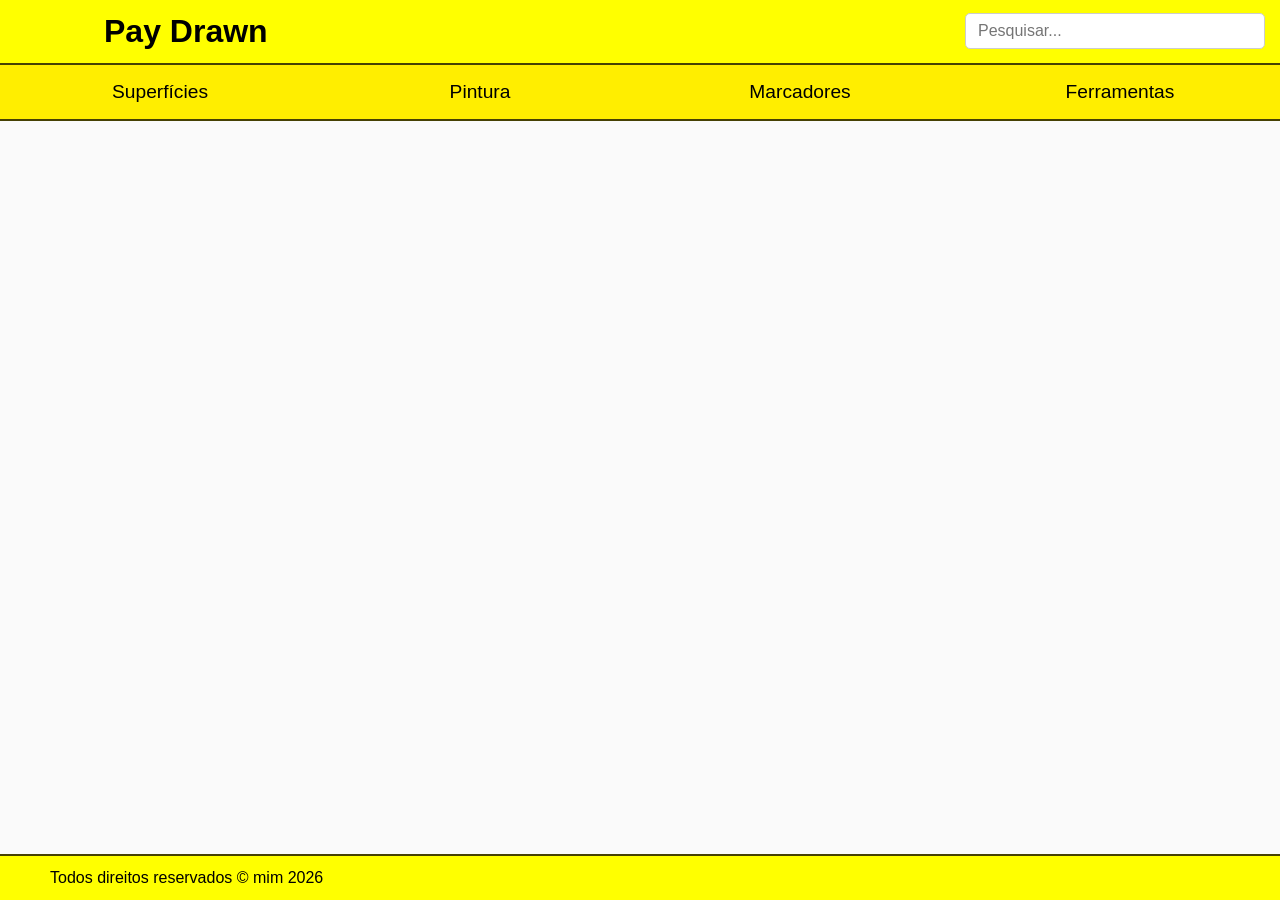
<file: index.html>
<!DOCTYPE html>
<html lang="pt-BR">
<head>
    <meta charset="UTF-8">
    <meta name="viewport" content="width=device-width, initial-scale=1.0">
    <title>Pay Drawn</title>
    <link rel="stylesheet" href="indexstl.css">
</head>
<body>
    <header>
        <div class="topo">
            <h1>Pay Drawn</h1>

            <div class="caixa">
             <input type="text" placeholder="Pesquisar...">
             <i class="fa-solid fa-magnifying-glass"></i>
            </div>
        </div>

        <nav>
            <ul>
                <li><a href="Superficies.html">Superfícies</a></li>
                <li><a href="Pintura.html">Pintura</a></li>
                <li><a href="Marcadores.html">Marcadores</a></li>
                <li><a href="Ferramentas.html">Ferramentas</a></li>
            </ul>
        </nav>
    </header>

    <main>

        
        <section class="item-destaque">
    <div class="item-imagem">
        <img src="papel-canson.jpg" alt="Bloco de papel para desenho Canson 200g">
    </div>
    <div class="item-texto">
        <h2>Bloco de Papel Canson</h2>
        <p>De R$ 45,90 por <strong>R$ 34,40</strong> — Aproveite 25% de desconto</p>
    </div>
    <button type="button" class="btn-comprar">Comprar</button>
</section>

<section class="item-destaque">
    <div class="item-imagem">
        <img src="tela-algodao.png" alt="Tela de pintura em algodão esticada em chassi">
    </div>
    <div class="item-texto">
        <h2>Tela de Pintura em Algodão</h2>
        <p>De R$ 68,00 por <strong>R$ 47,60</strong> — Oferta relâmpago com 30%</p>
    </div>
    <button type="button" class="btn-comprar">Comprar</button>
</section>

<section class="item-destaque">
    <div class="item-imagem">
        <img src="sketchbook-a4.png" alt="Caderno sketchbook aberto com folhas lisas">
    </div>
    <div class="item-texto">
        <h2>Caderno Sketchbook Capa Dura A4</h2>
        <p>De R$ 59,90 por <strong>R$ 50,90</strong> — Garanta já com 15% de desconto</p>
    </div>
    <button type="button" class="btn-comprar">Comprar</button>          
</section>

<section class="item-destaque">
    <div class="item-imagem">
        <img src="papel-kraft.png" alt="Folhas de papel kraft marrom para desenho">
    </div>
    <div class="item-texto">
        <h2>Bloco Papel Kraft</h2>
        <p>De R$ 32,00 por <strong>R$ 19,20</strong> — Promoção de 40%</p>
    </div>
    <button type="button" class="btn-comprar">Comprar</button>
</section>
</section>

<section class="item-destaque">
    <div class="item-imagem">
        <img src="papel-vegetal.png" alt="Bloco de papel vegetal translúcido tamanho A3">
    </div>
    <div class="item-texto">
        <h2>Papel Vegetal Translúcido A3</h2>
        <p>De R$ 38,50 por <strong>R$ 30,80</strong> — Leve agora com 20% de desconto</p>
    </div>
    <button type="button" class="btn-comprar">Comprar</button>
</section>

        <section class="item-destaque">
        <div class="item-imagem">
            <img src="cadernos.jpg" alt="Descrição da imagem">
        </div>
        <div class="item-texto">
            <h2>Caderno Capa Dura</h2>
            <p>De R$ 29,90 por <strong>R$ 23,90</strong> — Garanta já com 20% de desconto</p>
        </div>
        <button type="button" class="btn-comprar">Comprar</button>
    </section>

    <section class="item-destaque">
    <div class="item-imagem">
        <img src="tinta-acrilica.png" alt="Kit de tubos de tinta acrílica profissional">
    </div>
    <div class="item-texto">
        <h2>Kit Tinta Acrílica 12 Cores (20ml)</h2>
        <p>De R$ 74,90 por <strong>R$ 56,15</strong> — Aproveite 25% de desconto</p>
    </div>
    <button type="button" class="btn-comprar">Comprar</button>
</section>

<section class="item-destaque">
    <div class="item-imagem">
        <img src="estojo-aquarela.png" alt="Estojo metálico de aquarela em pastilhas com pincel">
    </div>
    <div class="item-texto">
        <h2>Estojo de Aquarela em Pastilha 24 Cores</h2>
        <p>De R$ 119,00 por <strong>R$ 83,30</strong> — Oferta relâmpago com 30%</p>
    </div>
    <button type="button" class="btn-comprar">Comprar</button>
</section>

<section class="item-destaque">
    <div class="item-imagem">
        <img src="kit-pinceis.png" alt="Conjunto de pincéis artísticos de cerdas macias">
    </div>
    <div class="item-texto">
        <h2>Kit 10 Pincéis Artísticos Cerdas Sintéticas</h2>
        <p>De R$ 49,90 por <strong>R$ 42,40</strong> — Garanta já com 15% de desconto</p>
    </div>
    <button type="button" class="btn-comprar">Comprar</button>
</section>

<section class="item-destaque">
    <div class="item-imagem">
        <img src="tinta-oleo.png" alt="Tubos de tinta a óleo para pintura em tela">
    </div>
    <div class="item-texto">
        <h2>Conjunto Tinta a Óleo Clássica 10 Cores</h2>
        <p>De R$ 135,00 por <strong>R$ 81,00</strong> — Super promoção de 40%</p>
    </div>
    <button type="button" class="btn-comprar">Comprar</button>
</section>

<section class="item-destaque">
    <div class="item-imagem">
        <img src="espatulas.png" alt="Godê de madeira e espátulas metálicas para pintura">
    </div>
    <div class="item-texto">
        <h2>Kit 5 Espátulas</h2>
        <p>De R$ 62,50 por <strong>R$ 50,00</strong> — Leve agora com 20% de desconto</p>
    </div>
    <button type="button" class="btn-comprar">Comprar</button>
</section>

    <section class="item-destaque">
    <div class="item-imagem">
        <img src="lapis-grafite.png" alt="Conjunto de lápis grafite graduados para desenho técnico e artístico">
    </div>
    <div class="item-texto">
        <h2>Lápis Grafite Profissional</h2>
        <p>De R$ 48,00 por <strong>R$ 36,00</strong> — Aproveite 25% de desconto</p>
    </div>
    <button type="button" class="btn-comprar">Comprar</button>
</section>

<section class="item-destaque">
    <div class="item-imagem">
        <img src="lapis-de-cor.png" alt="Lata com lápis de cor profissionais de mina macia">
    </div>
    <div class="item-texto">
        <h2>Estojo Lápis de Cor</h2>
        <p>De R$ 115,00 por <strong>R$ 80,50</strong> — Oferta relâmpago com 30%</p>
    </div>
    <button type="button" class="btn-comprar">Comprar</button>
</section>

<section class="item-destaque">
    <div class="item-imagem">
        <img src="lapis-carvao.png" alt="Conjunto de lápis carvão seco e integral para sombreamento">
    </div>
    <div class="item-texto">
        <h2>Lápis Carvão Artístico</h2>
        <p>De R$ 39,90 por <strong>R$ 31,90</strong> — Garanta já com 20% de desconto</p>
    </div>
    <button type="button" class="btn-comprar">Comprar</button>
</section>

<section class="item-destaque">
    <div class="item-imagem">
        <img src="caneta-tinteiro.png" alt="Caneta tinteiro clássica para caligrafia e desenho artístico">
    </div>
    <div class="item-texto">
        <h2>Caneta Tinteiro Clássica Ponta Fina + Refil</h2>
        <p>De R$ 84,00 por <strong>R$ 54,60</strong> — Super promoção de 35% OFF</p>
    </div>
    <button type="button" class="btn-comprar">Comprar</button>
</section>

<section class="item-destaque">
    <div class="item-imagem">
        <img src="caneta-gel-branca.png" alt="Kit de canetas gel branca, dourada e prateada para detalhes">
    </div>
    <div class="item-texto">
        <h2>Canetas Gel Branca</h2>
        <p>De R$ 29,90 por <strong>R$ 25,40</strong> — Leve agora com 15% de desconto</p>
    </div>
    <button type="button" class="btn-comprar">Comprar</button>
</section>    
    <section class="item-destaque">
    <div class="item-imagem">
        <img src="cavalete-madeira.png" alt="Cavalete de pintura em madeira de pinus ajustável">
    </div>
    <div class="item-texto">
        <h2>Cavalete de Estúdio</h2>
        <p>De R$ 189,90 por <strong>R$ 132,90</strong> — Aproveite 30% de desconto</p>
    </div>
    <button type="button" class="btn-comprar">Comprar</button>
</section>

<section class="item-destaque">
    <div class="item-imagem">
        <img src="kit-esfuminhos.png" alt="Conjunto de esfuminhos de papel e limpa-tipos para desenho">
    </div>
    <div class="item-texto">
        <h2>Borracha Limpa-Tipos</h2>
        <p>De R$ 28,00 por <strong>R$ 22,40</strong> — Oferta relâmpago com 20%</p>
    </div>
    <button type="button" class="btn-comprar">Comprar</button>
</section>

<section class="item-destaque">
    <div class="item-imagem">
        <img src="mesa-de-luz.png" alt="Prancheta mesa de luz LED ultrafina tamanho A4">
    </div>
    <div class="item-texto">
        <h2>Prancheta Mesa de Luz LED Ultrafina A4</h2>
        <p>De R$ 125,00 por <strong>R$ 81,25</strong> — Garanta já com 35% de desconto</p>
    </div>
    <button type="button" class="btn-comprar">Comprar</button>
</section>

<section class="item-destaque">
    <div class="item-imagem">
        <img src="manequim-articulado.png" alt="Manequim de madeira articulado para estudo de anatomia">
    </div>
    <div class="item-texto">
        <h2>Manequim Articulado em Madeira</h2>
        <p>De R$ 56,00 por <strong>R$ 42,00</strong> — Super promoção de 25%</p>
    </div>
    <button type="button" class="btn-comprar">Comprar</button>
</section>

<section class="item-destaque">
    <div class="item-imagem">
        <img src="ferramentas-escultura.png" alt="Conjunto de estecas e ferramentas para escultura em argila">
    </div>
    <div class="item-texto">
        <h2> Estecas para Escultura</h2>
        <p>De R$ 49,90 por <strong>R$ 42,40</strong> — Leve agora com 15% de desconto</p>
    </div>
    <button type="button" class="btn-comprar">Comprar</button>
</section>
    </main>

    <footer>
        <p>Todos direitos reservados © mim 2026</p>
    </footer>
    <script src="script.js"></script>
</body>
</html>
</file>
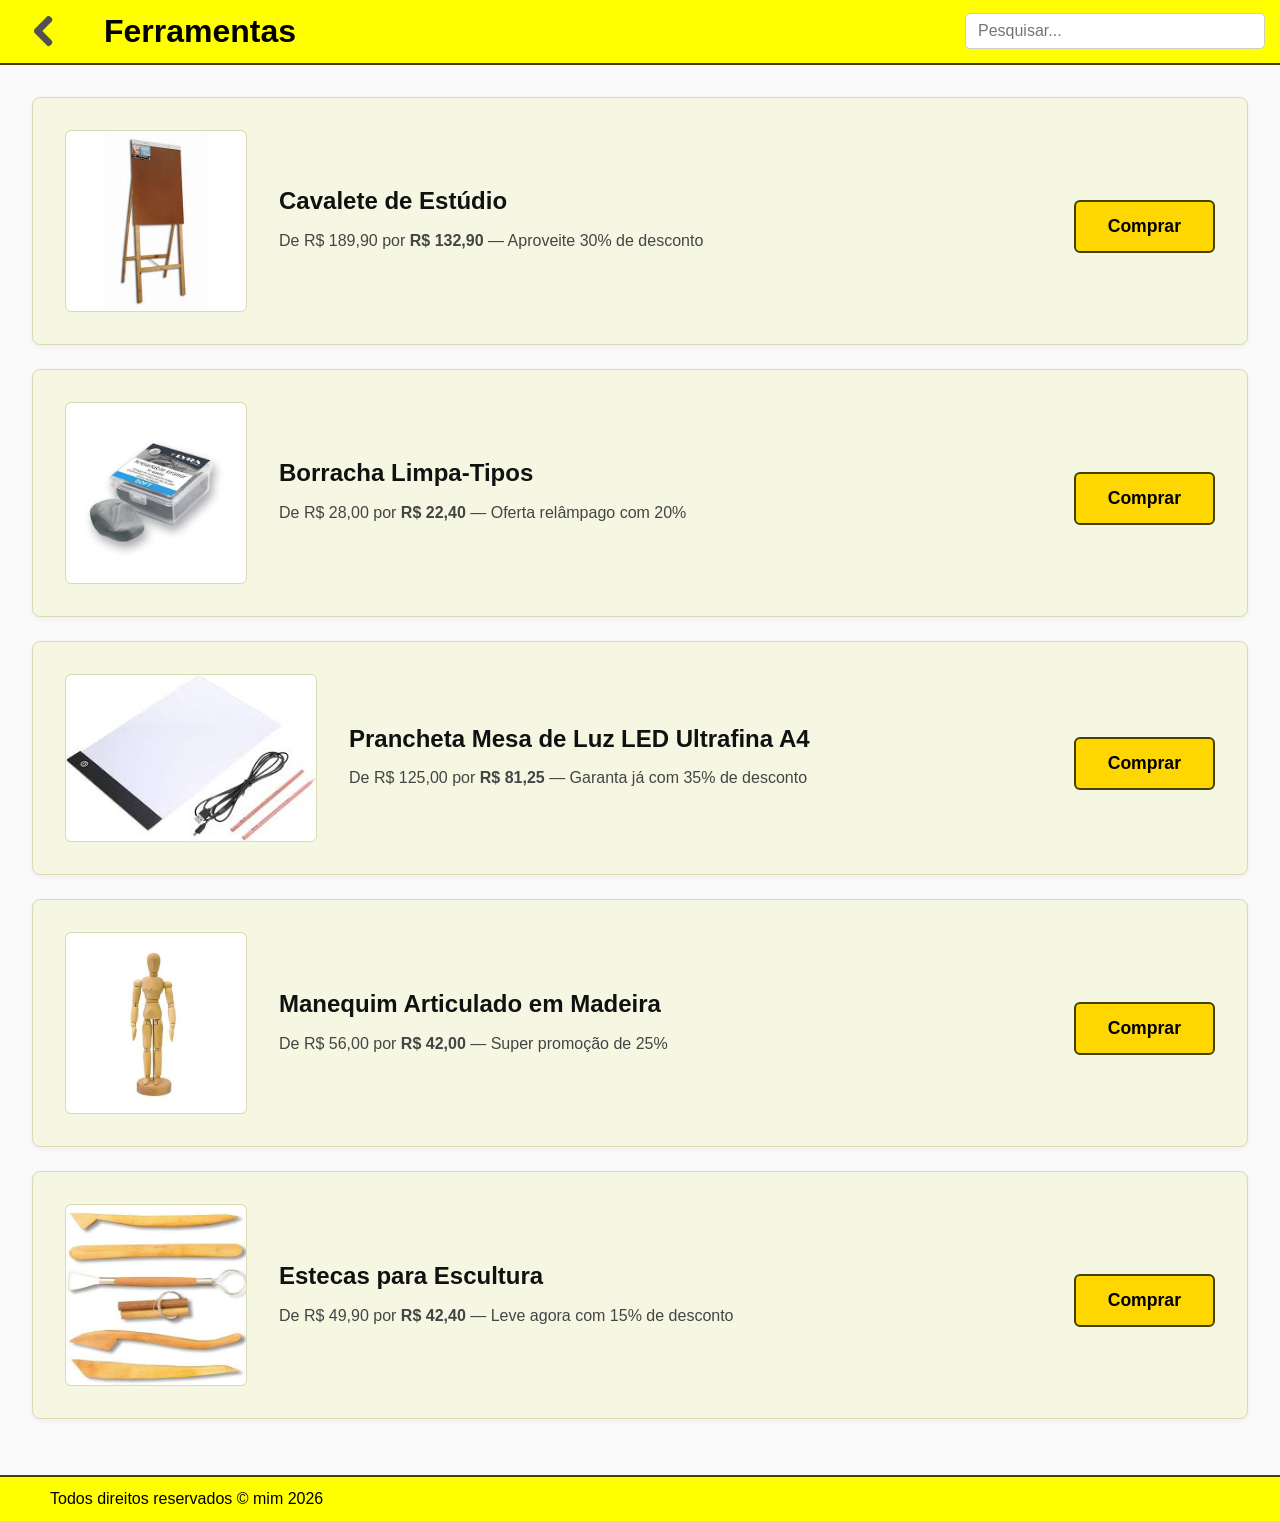
<file: Ferramentas.html>
<!DOCTYPE html>
<html lang="pt-BR">
<head>
    <meta charset="UTF-8">
    <meta name="viewport" content="width=device-width, initial-scale=1.0">
    <title>Ferramentas</title>
    <link rel="stylesheet" href="style.css">
</head>
<body>
    <header>
        <div class="topo">
            <a href="index.html" class="seta">
                <img src="left arrow.png" alt="Seta Esquerda" width="70" height="40">
            </a>
            
            <h1>Ferramentas</h1>
            
            <div class="caixa">
                <input type="text" placeholder="Pesquisar...">
                <i class="fa-solid fa-magnifying-glass"></i>
            </div>
        </div>
    </header>

    <main>

        <section class="item-destaque">
    <div class="item-imagem">
        <img src="cavalete-madeira.png" alt="Cavalete de pintura em madeira de pinus ajustável">
    </div>
    <div class="item-texto">
        <h2>Cavalete de Estúdio</h2>
        <p>De R$ 189,90 por <strong>R$ 132,90</strong> — Aproveite 30% de desconto</p>
    </div>
    <button type="button" class="btn-comprar">Comprar</button>
</section>

<section class="item-destaque">
    <div class="item-imagem">
        <img src="kit-esfuminhos.png" alt="Conjunto de esfuminhos de papel e limpa-tipos para desenho">
    </div>
    <div class="item-texto">
        <h2>Borracha Limpa-Tipos</h2>
        <p>De R$ 28,00 por <strong>R$ 22,40</strong> — Oferta relâmpago com 20%</p>
    </div>
    <button type="button" class="btn-comprar">Comprar</button>
</section>

<section class="item-destaque">
    <div class="item-imagem">
        <img src="mesa-de-luz.png" alt="Prancheta mesa de luz LED ultrafina tamanho A4">
    </div>
    <div class="item-texto">
        <h2>Prancheta Mesa de Luz LED Ultrafina A4</h2>
        <p>De R$ 125,00 por <strong>R$ 81,25</strong> — Garanta já com 35% de desconto</p>
    </div>
    <button type="button" class="btn-comprar">Comprar</button>
</section>

<section class="item-destaque">
    <div class="item-imagem">
        <img src="manequim-articulado.png" alt="Manequim de madeira articulado para estudo de anatomia">
    </div>
    <div class="item-texto">
        <h2>Manequim Articulado em Madeira</h2>
        <p>De R$ 56,00 por <strong>R$ 42,00</strong> — Super promoção de 25%</p>
    </div>
    <button type="button" class="btn-comprar">Comprar</button>
</section>

<section class="item-destaque">
    <div class="item-imagem">
        <img src="ferramentas-escultura.png" alt="Conjunto de estecas e ferramentas para escultura em argila">
    </div>
    <div class="item-texto">
        <h2> Estecas para Escultura</h2>
        <p>De R$ 49,90 por <strong>R$ 42,40</strong> — Leve agora com 15% de desconto</p>
    </div>
    <button type="button" class="btn-comprar">Comprar</button>
</section>

    </main>

    <footer>
        <p>Todos direitos reservados © mim 2026</p>
    </footer>
    <script src="script.js"></script>
</body>
</html>
</file>
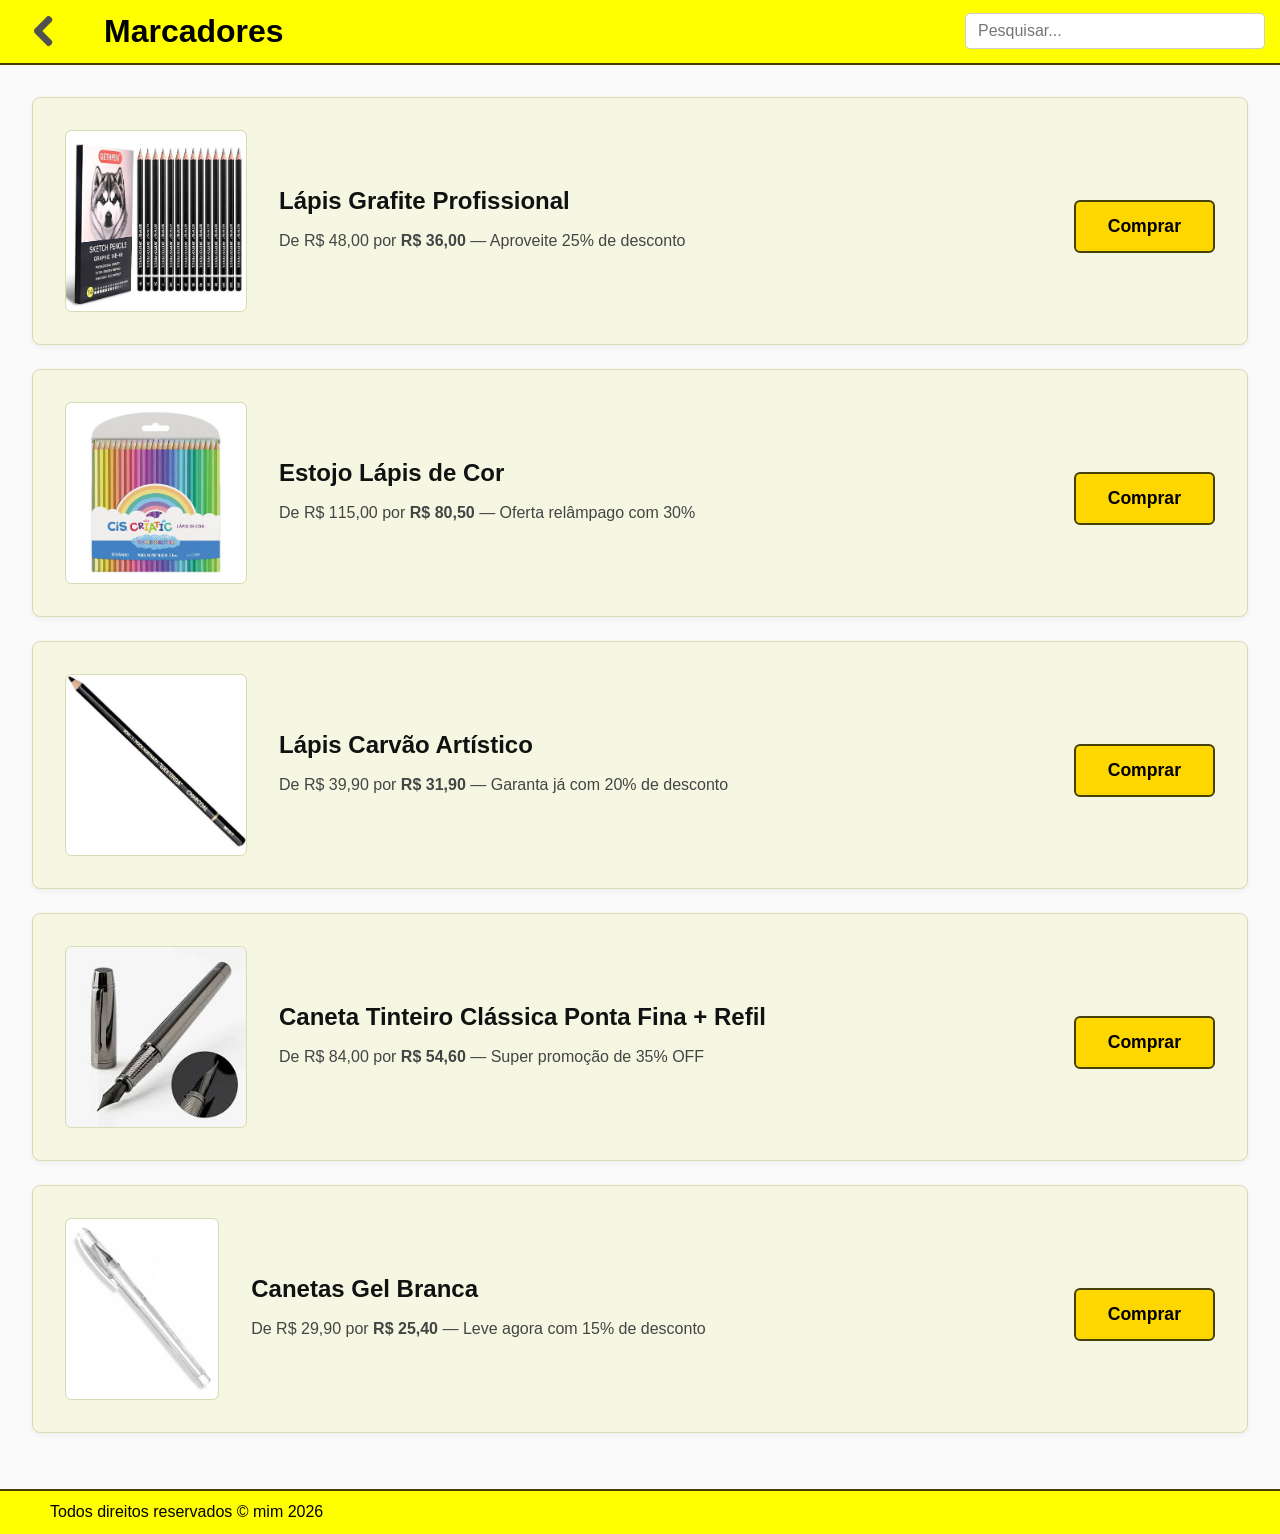
<file: Marcadores.html>
<!DOCTYPE html>
<html lang="pt-BR">
<head>
    <meta charset="UTF-8">
    <meta name="viewport" content="width=device-width, initial-scale=1.0">
    <title>Marcadores</title>
    <link rel="stylesheet" href="style.css">
</head>
<body>
    <header>
        <div class="topo">
            <a href="index.html" class="seta">
                <img src="left arrow.png" alt="Seta Esquerda" width="70" height="40">
            </a>
            
            <h1>Marcadores</h1>
            
            <div class="caixa">
                <input type="text" placeholder="Pesquisar...">
                <i class="fa-solid fa-magnifying-glass"></i>
            </div>
        </div>
    </header>

    <main>

        <section class="item-destaque">
    <div class="item-imagem">
        <img src="lapis-grafite.png" alt="Conjunto de lápis grafite graduados para desenho técnico e artístico">
    </div>
    <div class="item-texto">
        <h2>Lápis Grafite Profissional</h2>
        <p>De R$ 48,00 por <strong>R$ 36,00</strong> — Aproveite 25% de desconto</p>
    </div>
     <button type="button" class="btn-comprar">Comprar</button>
</section>

<section class="item-destaque">
    <div class="item-imagem">
        <img src="lapis-de-cor.png" alt="Lata com lápis de cor profissionais de mina macia">
    </div>
    <div class="item-texto">
        <h2>Estojo Lápis de Cor</h2>
        <p>De R$ 115,00 por <strong>R$ 80,50</strong> — Oferta relâmpago com 30%</p>
    </div>
     <button type="button" class="btn-comprar">Comprar</button>
</section>

<section class="item-destaque">
    <div class="item-imagem">
        <img src="lapis-carvao.png" alt="Conjunto de lápis carvão seco e integral para sombreamento">
    </div>
    <div class="item-texto">
        <h2>Lápis Carvão Artístico</h2>
        <p>De R$ 39,90 por <strong>R$ 31,90</strong> — Garanta já com 20% de desconto</p>
    </div>
     <button type="button" class="btn-comprar">Comprar</button>
</section>

<section class="item-destaque">
    <div class="item-imagem">
        <img src="caneta-tinteiro.png" alt="Caneta tinteiro clássica para caligrafia e desenho artístico">
    </div>
    <div class="item-texto">
        <h2>Caneta Tinteiro Clássica Ponta Fina + Refil</h2>
        <p>De R$ 84,00 por <strong>R$ 54,60</strong> — Super promoção de 35% OFF</p>
    </div>
     <button type="button" class="btn-comprar">Comprar</button>
</section>

<section class="item-destaque">
    <div class="item-imagem">
        <img src="caneta-gel-branca.png" alt="Kit de canetas gel branca, dourada e prateada para detalhes">
    </div>
    <div class="item-texto">
        <h2>Canetas Gel Branca</h2>
        <p>De R$ 29,90 por <strong>R$ 25,40</strong> — Leve agora com 15% de desconto</p>
    </div>
     <button type="button" class="btn-comprar">Comprar</button>
</section>

    </main>

    <footer>
        <p>Todos direitos reservados © mim 2026</p>
    </footer>
    <script src="script.js"></script>
</body>
</html>
</file>
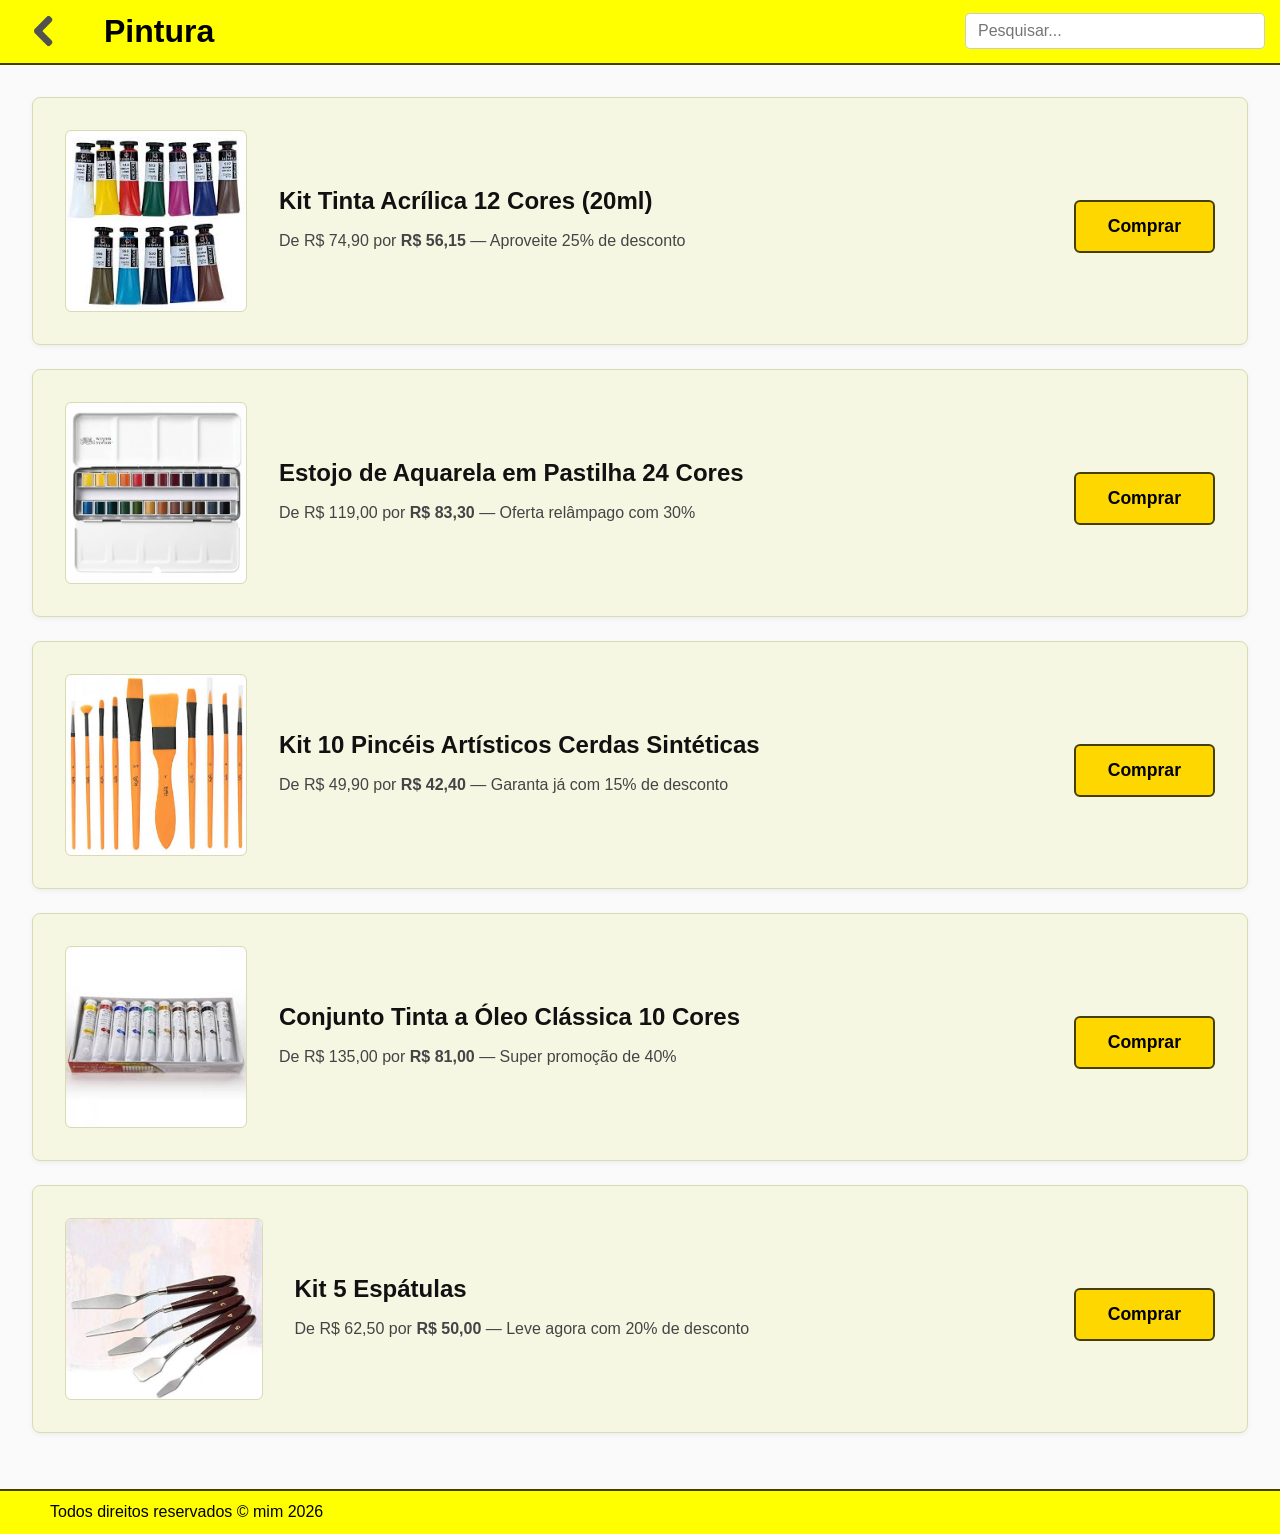
<file: Pintura.html>
<!DOCTYPE html>
<html lang="pt-BR">
<head>
    <meta charset="UTF-8">
    <meta name="viewport" content="width=device-width, initial-scale=1.0">
    <title>Pintura</title>
    <link rel="stylesheet" href="style.css">
</head>
<body>
    <header>
        <div class="topo">
            <a href="index.html" class="seta">
                <img src="left arrow.png" alt="Seta Esquerda" width="70" height="40">
            </a>
            
            <h1>Pintura</h1>
            
            <div class="caixa">
                <input type="text" placeholder="Pesquisar...">
                <i class="fa-solid fa-magnifying-glass"></i>
            </div>
        </div>
    </header>

    <main>

        <section class="item-destaque">
    <div class="item-imagem">
        <img src="tinta-acrilica.png" alt="Kit de tubos de tinta acrílica profissional">
    </div>
    <div class="item-texto">
        <h2>Kit Tinta Acrílica 12 Cores (20ml)</h2>
        <p>De R$ 74,90 por <strong>R$ 56,15</strong> — Aproveite 25% de desconto</p>
    </div>
    <button type="button" class="btn-comprar">Comprar</button>
</section>

<section class="item-destaque">
    <div class="item-imagem">
        <img src="estojo-aquarela.png" alt="Estojo metálico de aquarela em pastilhas com pincel">
    </div>
    <div class="item-texto">
        <h2>Estojo de Aquarela em Pastilha 24 Cores</h2>
        <p>De R$ 119,00 por <strong>R$ 83,30</strong> — Oferta relâmpago com 30%</p>
    </div>
    <button type="button" class="btn-comprar">Comprar</button>
</section>

<section class="item-destaque">
    <div class="item-imagem">
        <img src="kit-pinceis.png" alt="Conjunto de pincéis artísticos de cerdas macias">
    </div>
    <div class="item-texto">
        <h2>Kit 10 Pincéis Artísticos Cerdas Sintéticas</h2>
        <p>De R$ 49,90 por <strong>R$ 42,40</strong> — Garanta já com 15% de desconto</p>
    </div>
    <button type="button" class="btn-comprar">Comprar</button>
</section>

<section class="item-destaque">
    <div class="item-imagem">
        <img src="tinta-oleo.png" alt="Tubos de tinta a óleo para pintura em tela">
    </div>
    <div class="item-texto">
        <h2>Conjunto Tinta a Óleo Clássica 10 Cores</h2>
        <p>De R$ 135,00 por <strong>R$ 81,00</strong> — Super promoção de 40%</p>
    </div>
    <button type="button" class="btn-comprar">Comprar</button>
</section>

<section class="item-destaque">
    <div class="item-imagem">
        <img src="espatulas.png" alt="Godê de madeira e espátulas metálicas para pintura">
    </div>
    <div class="item-texto">
        <h2>Kit 5 Espátulas</h2>
        <p>De R$ 62,50 por <strong>R$ 50,00</strong> — Leve agora com 20% de desconto</p>
    </div>
    <button type="button" class="btn-comprar">Comprar</button>
</section>

    </main>

    <footer>
        <p>Todos direitos reservados © mim 2026</p>
    </footer>
    <script src="script.js"></script>
</body>
</html>
</file>
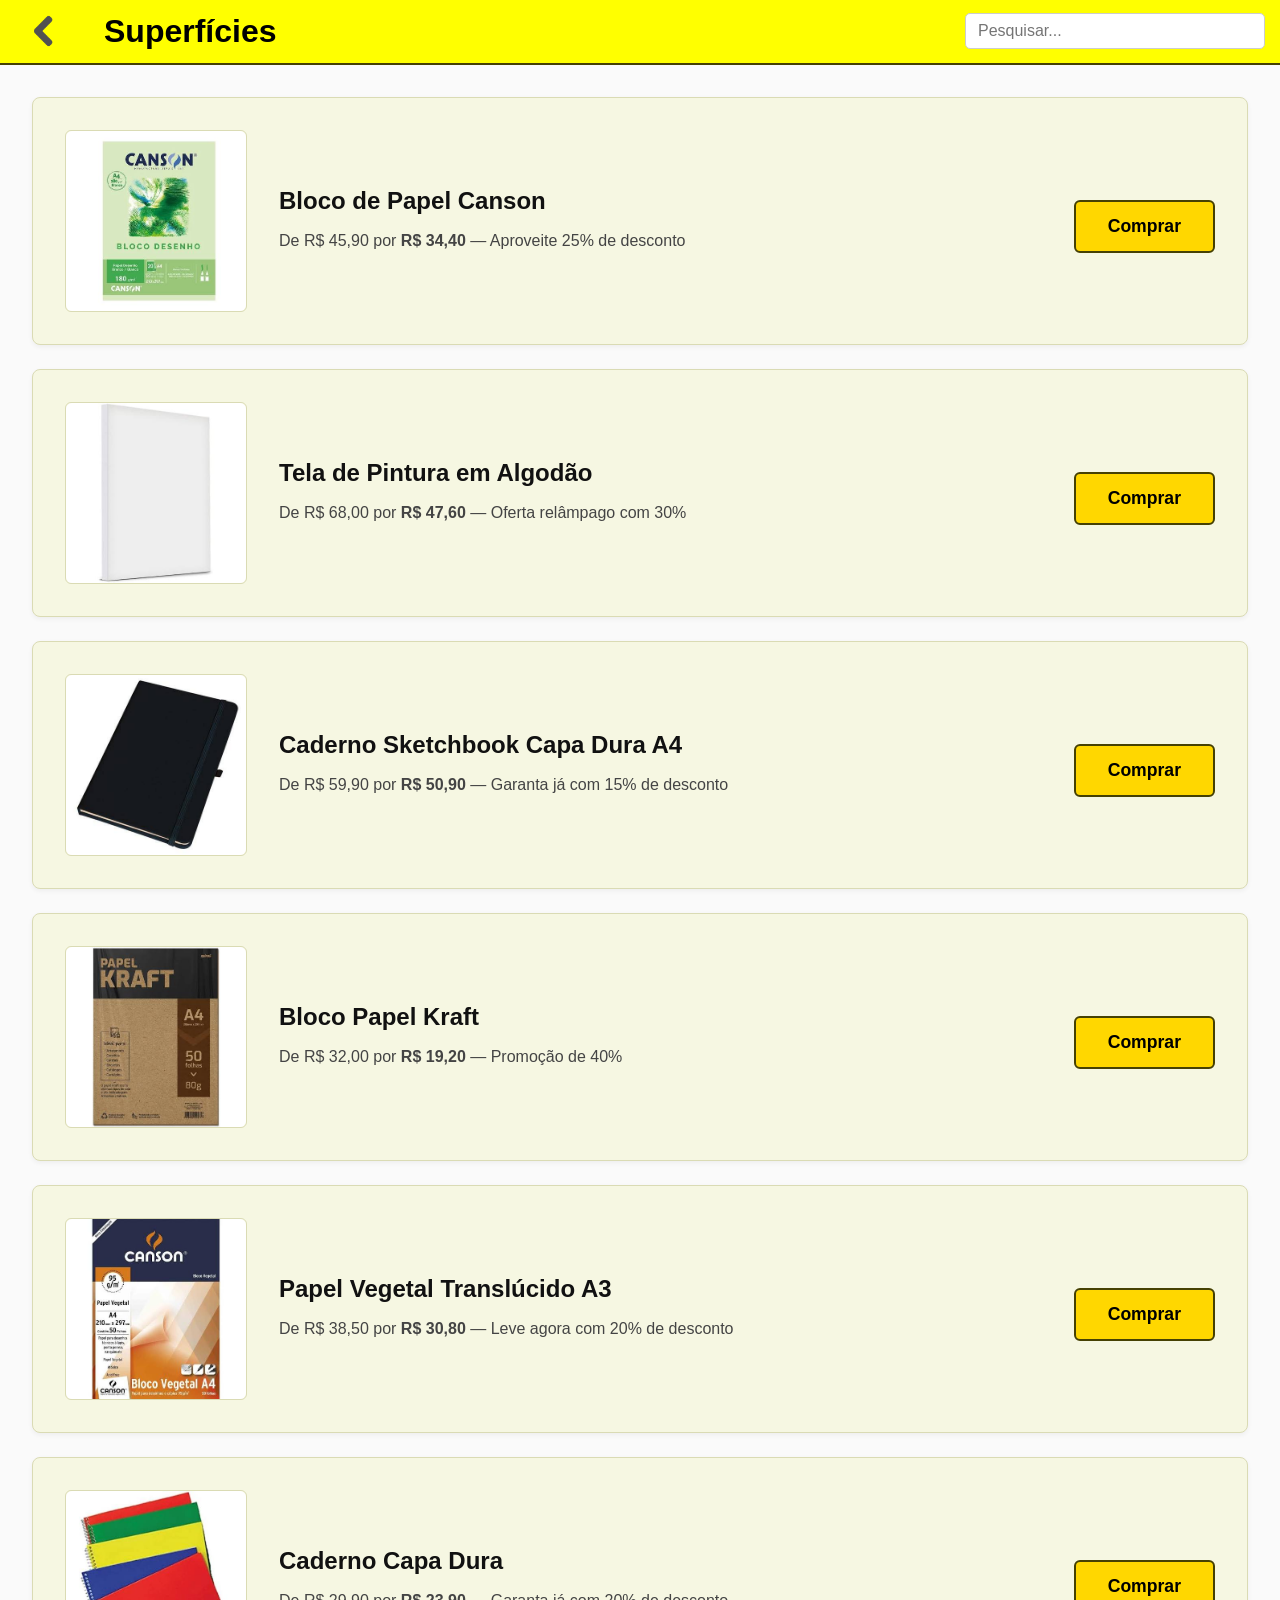
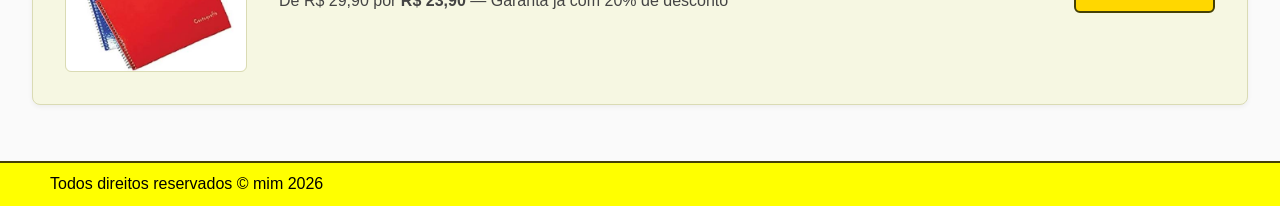
<file: Superficies.html>
<!DOCTYPE html>
<html lang="pt-BR">
<head>
    <meta charset="UTF-8">
    <meta name="viewport" content="width=device-width, initial-scale=1.0">
    <title>Superfícies</title>
    <link rel="stylesheet" href="style.css">
</head>
<body>
    <header>
        <div class="topo">
            <a href="index.html" class="seta">
                <img src="left arrow.png" alt="Seta Esquerda" width="70" height="40">
            </a>
            
            <h1>Superfícies</h1>
            
            <div class="caixa">
                <input type="text" placeholder="Pesquisar...">
                <i class="fa-solid fa-magnifying-glass"></i>
            </div>
        </div>
    </header>

    <main>

        <section class="item-destaque">
    <div class="item-imagem">
        <img src="papel-canson.jpg" alt="Bloco de papel para desenho Canson 200g">
    </div>
    <div class="item-texto">
        <h2>Bloco de Papel Canson</h2>
        <p>De R$ 45,90 por <strong>R$ 34,40</strong> — Aproveite 25% de desconto</p>
    </div>
    <button type="button" class="btn-comprar">Comprar</button>
</section>

<section class="item-destaque">
    <div class="item-imagem">
        <img src="tela-algodao.png" alt="Tela de pintura em algodão esticada em chassi">
    </div>
    <div class="item-texto">
        <h2>Tela de Pintura em Algodão</h2>
        <p>De R$ 68,00 por <strong>R$ 47,60</strong> — Oferta relâmpago com 30%</p>
    </div>
    <button type="button" class="btn-comprar">Comprar</button>
</section>

<section class="item-destaque">
    <div class="item-imagem">
        <img src="sketchbook-a4.png" alt="Caderno sketchbook aberto com folhas lisas">
    </div>
    <div class="item-texto">
        <h2>Caderno Sketchbook Capa Dura A4</h2>
        <p>De R$ 59,90 por <strong>R$ 50,90</strong> — Garanta já com 15% de desconto</p>
    </div>
    <button type="button" class="btn-comprar">Comprar</button>
</section>

<section class="item-destaque">
    <div class="item-imagem">
        <img src="papel-kraft.png" alt="Folhas de papel kraft marrom para desenho">
    </div>
    <div class="item-texto">
        <h2>Bloco Papel Kraft</h2>
        <p>De R$ 32,00 por <strong>R$ 19,20</strong> — Promoção de 40%</p>
    </div>
    <button type="button" class="btn-comprar">Comprar</button>
</section>

<section class="item-destaque">
    <div class="item-imagem">
        <img src="papel-vegetal.png" alt="Bloco de papel vegetal translúcido tamanho A3">
    </div>
    <div class="item-texto">
        <h2>Papel Vegetal Translúcido A3</h2>
        <p>De R$ 38,50 por <strong>R$ 30,80</strong> — Leve agora com 20% de desconto</p>
    </div>
    <button type="button" class="btn-comprar">Comprar</button>
</section>

        <section class="item-destaque">
        <div class="item-imagem">
            <img src="cadernos.jpg" alt="Descrição da imagem">
        </div>
        <div class="item-texto">
            <h2>Caderno Capa Dura</h2>
            <p>De R$ 29,90 por <strong>R$ 23,90</strong> — Garanta já com 20% de desconto</p>
        </div>
        <button type="button" class="btn-comprar">Comprar</button>
    </section>

    </main>

    <footer>
        <p>Todos direitos reservados © mim 2026</p>
    </footer>
    <script src="script.js"></script>
</body>
</html>
</file>
<file: indexstl.css>
* {
    margin: 0;
    padding: 0;
    box-sizing: border-box;
}

body {
    min-height: 100vh;
    display: flex;
    flex-direction: column;
    font-family: Arial, sans-serif;
}

header {
    background: yellow;
    position: sticky;
}


.topo {
    position: sticky;
    display: flex;
    align-items: center;
    padding: 0.8rem 15px 0.8rem 6.5rem;
    border-bottom: 2px solid rgb(70, 65, 3);
}

.topo .caixa {
    margin-left: auto;
}

.seta {
    position: absolute;
    left: 10px;
    display: flex;
    align-items: center;
}

.caixa {
    background-color: white;
    width: 300px;
    height: 36px;
    border-radius: 5px;
    display: flex;
    align-items: center;
    justify-content: space-between;
    padding: 0 12px;
    border: 1px solid #ccc;
}

.caixa input {
    width: 100%;
    border: none;
    outline: none;
    background: none;
    font-size: 16px;
}

.fa-solid:hover {
    color: orangered;
    cursor: pointer;
}

nav {
    background: rgb(255, 238, 0);
    position: relative;
    top: 0;
    border-bottom: 2px solid rgb(70, 65, 3);
}

nav ul {
    display: flex;
    list-style-type: none;
    align-items: center;
}

nav ul li {
    flex: 1;
    text-align: center;
}

nav ul li a {
    color: black;
    font-size: larger;
    padding: 1rem 0;
    text-decoration: none;
    display: block;
}

nav ul li a:hover {
    background: black;
    color: rgb(255, 238, 0);
}

main {
    background: rgb(250, 250, 250);
    flex: 1;
    padding: 2rem;
}


.item-destaque {
    display: none;
    align-items: center;
    justify-content: space-between;
    gap: 2rem;
    background-color: rgb(246, 247, 226);
    border: 1px solid rgb(218, 219, 180);
    border-radius: 8px;
    padding: 2rem;
    margin-bottom: 1.5rem; 
    box-shadow: 0 2px 5px rgba(0, 0, 0, 0.05);
}

.item-texto {
    flex: 1; 
}

.item-texto h2 {
    margin-bottom: 0.8rem;
    font-size: 1.5rem;
    color: #111;
}

.item-texto p {
    font-size: 1rem;
    line-height: 1.6;
    color: #444;
}

.item-imagem {
    flex: 0 0 auto; 
    display: flex;
    justify-content: center;
    align-items: center;
    border: 1px solid rgb(218, 219, 180);
    border-radius: 6px;
}

.item-imagem img {
    max-width: 250px;  
    max-height: 180px; 
    width: auto;
    height: auto;
    border-radius: 6px;
    object-fit: contain; 
}
.btn-comprar {
        background-color: #FFD700;
        color: #000000;
        border: 2px solid rgb(70, 65, 3);
        padding: 14px 32px;
        font-size: 1.1rem;
        font-weight: bold;
        border-radius: 6px;
        cursor: pointer;
        margin-top: 12px;
        transition: background-color 0.2s, color 0.2s;
    }

    .btn-comprar:hover {
        background-color: #FFC107;
    }

    .btn-comprar.clicado {
        background-color: #000000;
        color: #FFFFFF;
    }


.notificacao-envio {
        position: fixed;
        bottom: 20px;
        right: 20px;
        background-color: #000000;
        color: #FFD700;
        padding: 16px 24px;
        border-radius: 8px;
        font-weight: bold;
        font-size: 1rem;
        box-shadow: 0 4px 12px rgba(0, 0, 0, 0.3);
        z-index: 9999;
        opacity: 0;
        transform: translateY(20px);
        transition: opacity 0.2s ease, transform 0.2s ease;
        pointer-events: none;
    }

    .notificacao-envio.visivel {
        opacity: 1;
        transform: translateY(0);
    }

footer {
    background: yellow;
    width: 100%;
    border-top: 2px solid rgb(70, 65, 3);
}

footer p {
    margin-left: 50px;
    padding: 0.8rem 0;
}
</file>
<file: style.css>
* {
    margin: 0;
    padding: 0;
    box-sizing: border-box;
}

body {
    min-height: 100vh;
    display: flex;
    flex-direction: column;
    font-family: Arial, sans-serif;
}

header {
    background: yellow;
    position: sticky;
}


.topo {
    position: sticky;
    display: flex;
    align-items: center;
    padding: 0.8rem 15px 0.8rem 6.5rem;
    border-bottom: 2px solid rgb(70, 65, 3);
}

.topo .caixa {
    margin-left: auto;
}

.seta {
    position: absolute;
    left: 10px;
    display: flex;
    align-items: center;
}

.caixa {
    background-color: white;
    width: 300px;
    height: 36px;
    border-radius: 5px;
    display: flex;
    align-items: center;
    justify-content: space-between;
    padding: 0 12px;
    border: 1px solid #ccc;
}

.caixa input {
    width: 100%;
    border: none;
    outline: none;
    background: none;
    font-size: 16px;
}

.fa-solid:hover {
    color: orangered;
    cursor: pointer;
}

nav {
    background: rgb(255, 238, 0);
    position: relative;
    top: 0;
    border-bottom: 2px solid rgb(70, 65, 3);
}

nav ul {
    display: flex;
    list-style-type: none;
    align-items: center;
}

nav ul li {
    flex: 1;
    text-align: center;
}

nav ul li a {
    color: black;
    font-size: larger;
    padding: 1rem 0;
    text-decoration: none;
    display: block;
}

nav ul li a:hover {
    background: black;
    color: rgb(255, 238, 0);
}

main {
    background: rgb(250, 250, 250);
    flex: 1;
    padding: 2rem;
}


.item-destaque {
    display: flex;
    align-items: center;
    justify-content: space-between;
    gap: 2rem; 
    background-color: rgb(246, 247, 226);
    border: 1px solid rgb(218, 219, 180);
    border-radius: 8px;
    padding: 2rem;
    margin-bottom: 1.5rem; 
    box-shadow: 0 2px 5px rgba(0, 0, 0, 0.05);
}

.item-texto {
    flex: 1; 
}

.item-texto h2 {
    margin-bottom: 0.8rem;
    font-size: 1.5rem;
    color: #111;
}

.item-texto p {
    font-size: 1rem;
    line-height: 1.6;
    color: #444;
}

.item-imagem {
    flex: 0 0 auto;
    display: flex;
    justify-content: center;
    align-items: center;
    border: 1px solid rgb(218, 219, 180);
    border-radius: 6px;
}

.item-imagem img {
    max-width: 250px; 
    max-height: 180px; 
    width: auto;
    height: auto;
    border-radius: 6px;
    object-fit: contain;
}
.btn-comprar {
        background-color: #FFD700; 
        color: #000000;
        border: 2px solid rgb(70, 65, 3);
        padding: 14px 32px; 
        font-size: 1.1rem;
        font-weight: bold;
        border-radius: 6px;
        cursor: pointer;
        margin-top: 12px;
        transition: background-color 0.2s, color 0.2s;
    }

    .btn-comprar:hover {
        background-color: #FFC107;
    }

    .btn-comprar.clicado {
        background-color: #000000; 
        color: #FFFFFF;
    }


    .notificacao-envio {
        position: fixed;
        bottom: 20px;
        right: 20px;
        background-color: #000000;
        color: #FFD700;
        padding: 16px 24px;
        border-radius: 8px;
        font-weight: bold;
        font-size: 1rem;
        box-shadow: 0 4px 12px rgba(0, 0, 0, 0.3);
        z-index: 9999;
        opacity: 0;
        transform: translateY(20px);
        transition: opacity 0.2s ease, transform 0.2s ease;
        pointer-events: none;
    }

    .notificacao-envio.visivel {
        opacity: 1;
        transform: translateY(0);
    }


footer {
    background: yellow;
    width: 100%;
    border-top: 2px solid rgb(70, 65, 3);
}

footer p {
    margin-left: 50px;
    padding: 0.8rem 0;
}
</file>
